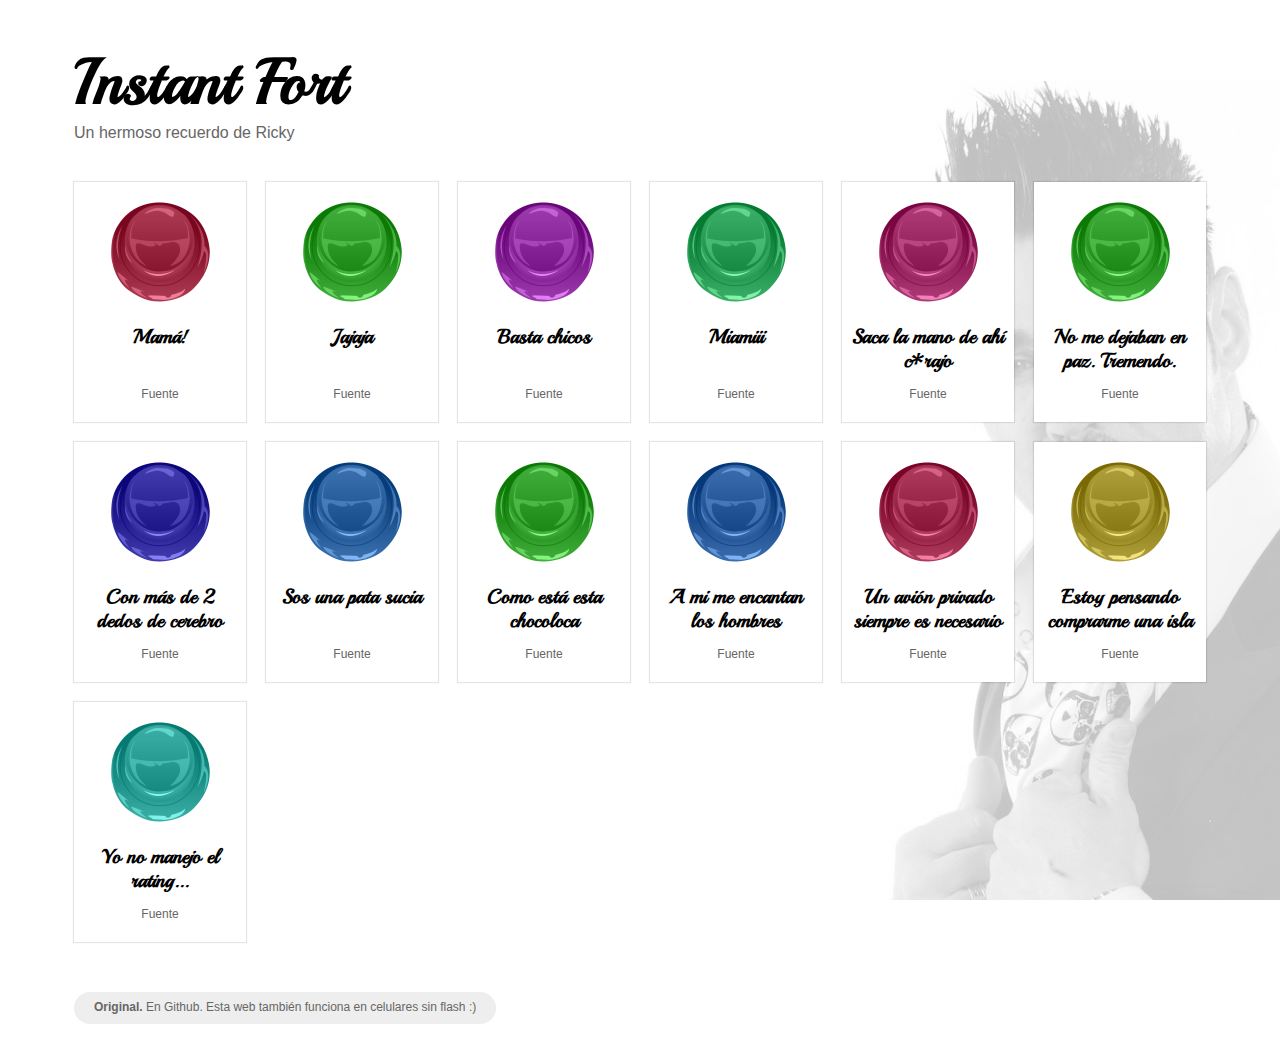
<file: index.html>
<!DOCTYPE html><html manifest="cache.appcache"><head><meta charset="UTF-8"><title>Instant Fort</title><meta name="HandheldFriendly" content="True"><meta name="apple-mobile-web-app-capable" content="yes"><meta name="viewport" content="width=device-width, initial-scale=1.0, user-scalable=no"><meta name="description" content="Famosas frases con audio de Ricardo Fort"><meta name="keywords" content="instant, fort, ricky"><link rel="shortcut icon" href="/favicon.png"><link rel="apple-touch-icon-precomposed" href="assets/images/apple-touch-icon-precomposed.png"><link rel="apple-touch-icon-precomposed" sizes="120x120" href="assets/images/apple-touch-icon-120x120.png"><link rel="stylesheet" type="text/css" href="https://fonts.googleapis.com/css?family=Playball"><link rel="stylesheet" type="text/css" href="styles/css/fort.css"></head><body><header class="header wrap"><h1>Instant Fort</h1><p>Un hermoso recuerdo de Ricky</p></header><section class="wrap"><ul class="grid-container"><li class="grid-column-2 grid-column-12-s grid-column-3-m"><div class="audio audio-1"><span class="grid-column-6-s grid-column-12"><button><span onclick="document.getElementById('audio-1').play()">Mamá!</span></button></span><span class="grid-column-6-s grid-column-12"><strong>Mamá!</strong><a href="https://www.youtube.com/watch?v=uV_Io9r5PSo" target="_blank">Fuente</a><audio id="audio-1"><source src="assets/mp3s/mama.mp3"></audio></span></div></li><li class="grid-column-2 grid-column-12-s grid-column-3-m"><div class="audio audio-2"><span class="grid-column-6-s grid-column-12"><button><span onclick="document.getElementById('audio-2').play()">Jajaja</span></button></span><span class="grid-column-6-s grid-column-12"><strong>Jajaja</strong><a href="https://www.youtube.com/watch?v=PnYyTd7rIuk" target="_blank">Fuente</a><audio id="audio-2"><source src="assets/mp3s/jajaja.mp3"></audio></span></div></li><li class="grid-column-2 grid-column-12-s grid-column-3-m"><div class="audio audio-3"><span class="grid-column-6-s grid-column-12"><button><span onclick="document.getElementById('audio-3').play()">Basta chicos</span></button></span><span class="grid-column-6-s grid-column-12"><strong>Basta chicos</strong><a href="https://www.youtube.com/watch?v=PnYyTd7rIuk" target="_blank">Fuente</a><audio id="audio-3"><source src="assets/mp3s/basta_chicos.mp3"></audio></span></div></li><li class="grid-column-2 grid-column-12-s grid-column-3-m"><div class="audio audio-4"><span class="grid-column-6-s grid-column-12"><button><span onclick="document.getElementById('audio-4').play()">Miamiii</span></button></span><span class="grid-column-6-s grid-column-12"><strong>Miamiii</strong><a href="https://www.youtube.com/watch?v=4ue2a6wN_wo" target="_blank">Fuente</a><audio id="audio-4"><source src="assets/mp3s/miami.mp3"></audio></span></div></li><li class="grid-column-2 grid-column-12-s grid-column-3-m"><div class="audio audio-5"><span class="grid-column-6-s grid-column-12"><button><span onclick="document.getElementById('audio-5').play()">Saca la mano de ahí c*rajo</span></button></span><span class="grid-column-6-s grid-column-12"><strong>Saca la mano de ahí c*rajo</strong><a href="https://www.youtube.com/watch?v=0UMVKAIEfk8" target="_blank">Fuente</a><audio id="audio-5"><source src="assets/mp3s/saca_la_mano.mp3"></audio></span></div></li><li class="grid-column-2 grid-column-12-s grid-column-3-m"><div class="audio audio-6"><span class="grid-column-6-s grid-column-12"><button><span onclick="document.getElementById('audio-6').play()">No me dejaban en paz. Tremendo.</span></button></span><span class="grid-column-6-s grid-column-12"><strong>No me dejaban en paz. Tremendo.</strong><a href="https://www.youtube.com/watch?v=bag0Z5R4rzo" target="_blank">Fuente</a><audio id="audio-6"><source src="assets/mp3s/no_me_dejaban_en_paz.mp3"></audio></span></div></li><li class="grid-column-2 grid-column-12-s grid-column-3-m"><div class="audio audio-7"><span class="grid-column-6-s grid-column-12"><button><span onclick="document.getElementById('audio-7').play()">Con más de 2 dedos de cerebro</span></button></span><span class="grid-column-6-s grid-column-12"><strong>Con más de 2 dedos de cerebro</strong><a href="https://www.youtube.com/watch?v=KMC58fU8Rv0" target="_blank">Fuente</a><audio id="audio-7"><source src="assets/mp3s/con_mas_de_dos_dedos_de_cerebro.mp3"></audio></span></div></li><li class="grid-column-2 grid-column-12-s grid-column-3-m"><div class="audio audio-8"><span class="grid-column-6-s grid-column-12"><button><span onclick="document.getElementById('audio-8').play()">Sos una pata sucia</span></button></span><span class="grid-column-6-s grid-column-12"><strong>Sos una pata sucia</strong><a href="http://musicaq.net/descargar_musica/ricardo-fort-1.html" target="_blank">Fuente</a><audio id="audio-8"><source src="assets/mp3s/sos_una_pata_sucia.mp3"></audio></span></div></li><li class="grid-column-2 grid-column-12-s grid-column-3-m"><div class="audio audio-9"><span class="grid-column-6-s grid-column-12"><button><span onclick="document.getElementById('audio-9').play()">Como está esta chocoloca</span></button></span><span class="grid-column-6-s grid-column-12"><strong>Como está esta chocoloca</strong><a href="https://www.youtube.com/watch?v=MeTXtOcy0w4" target="_blank">Fuente</a><audio id="audio-9"><source src="assets/mp3s/como_esta_esta_chocoloca.mp3"></audio></span></div></li><li class="grid-column-2 grid-column-12-s grid-column-3-m"><div class="audio audio-10"><span class="grid-column-6-s grid-column-12"><button><span onclick="document.getElementById('audio-10').play()">A mi me encantan los hombres</span></button></span><span class="grid-column-6-s grid-column-12"><strong>A mi me encantan los hombres</strong><a href="https://www.youtube.com/watch?v=k59L1wX6inY" target="_blank">Fuente</a><audio id="audio-10"><source src="assets/mp3s/me_encantan_los_hombres.mp3"></audio></span></div></li><li class="grid-column-2 grid-column-12-s grid-column-3-m"><div class="audio audio-11"><span class="grid-column-6-s grid-column-12"><button><span onclick="document.getElementById('audio-11').play()">Un avión privado siempre es necesario</span></button></span><span class="grid-column-6-s grid-column-12"><strong>Un avión privado siempre es necesario</strong><a href="https://www.youtube.com/watch?v=3koxFFpXiBM" target="_blank">Fuente</a><audio id="audio-11"><source src="assets/mp3s/avion_privado.mp3"></audio></span></div></li><li class="grid-column-2 grid-column-12-s grid-column-3-m"><div class="audio audio-12"><span class="grid-column-6-s grid-column-12"><button><span onclick="document.getElementById('audio-12').play()">Estoy pensando comprarme una isla</span></button></span><span class="grid-column-6-s grid-column-12"><strong>Estoy pensando comprarme una isla</strong><a href="https://www.youtube.com/watch?v=3koxFFpXiBM" target="_blank">Fuente</a><audio id="audio-12"><source src="assets/mp3s/comprar_isla.mp3"></audio></span></div></li><li class="grid-column-2 grid-column-12-s grid-column-3-m"><div class="audio audio-13"><span class="grid-column-6-s grid-column-12"><button><span onclick="document.getElementById('audio-13').play()">Yo no manejo el rating...</span></button></span><span class="grid-column-6-s grid-column-12"><strong>Yo no manejo el rating...</strong><a href="https://www.youtube.com/watch?v=9DLBgokaIe0&amp;feature=youtu.be&amp;t=26s" target="_blank">Fuente</a><audio id="audio-13"><source src="assets/mp3s/rating.mp3"></audio></span></div></li></ul></section><footer class="footer wrap"><p><a href="http://orig10.deviantart.net/472c/f/2015/288/3/c/botonera_fort_final_by_ovisti-d9d8mtd.swf" target="_blank"><strong>Original. </strong></a><a href="https://github.com/ignacioricci/instant-fort" target="_blank">En Github. </a>Esta web también funciona en celulares sin flash :)</p></footer></body></html>
</file>
<file: styles/css/fort.css>
html,body,div,span,applet,object,iframe,h1,h2,h4,h4,h5,h6,p,blockquote,pre,a,abbr,acronym,address,big,cite,code,del,dfn,em,font,img,ins,kbd,q,s,samp,small,strike,strong,sub,sup,tt,var,b,u,i,center,dl,dt,dd,ol,ul,li,fieldset,form,label,legend,table,caption,tbody,tfoot,thead,tr,th,td,hr,button,header,footer{margin:0;padding:0;border:0;outline:0;font-size:100%;vertical-align:baseline;background:transparent;box-sizing:border-box}ol,ul{list-style:none}h1,h2,h4,h4,h5,h6,li{line-height:100%}blockquote,q{quotes:none}table{border-collapse:collapse;border-spacing:0}input,textarea,button{font-family:inherit;font-size:1em}textarea{overflow:auto}.grid-container:after{visibility:hidden;display:block;content:" ";clear:both;height:0}[class*="grid-column"]{float:left;-webkit-box-sizing:border-box;-moz-box-sizing:border-box;box-sizing:border-box;padding:0 10px}.grid-column-1{width:8.33333333%}.grid-column-2{width:16.66666667%}.grid-column-3{width:25%}.grid-column-4{width:33.33333333%}.grid-column-5{width:41.66666667%}.grid-column-6{width:50%}.grid-column-7{width:58.33333333%}.grid-column-8{width:66.66666667%}.grid-column-9{width:75%}.grid-column-10{width:83.33333333%}.grid-column-11{width:91.66666667%}.grid-column-12{width:100%}.visible-s,.visible-m{display:none}@media only screen and (max-width: 520px){.grid-column-1-s{width:8.33333333%}.grid-column-2-s{width:16.66666667%}.grid-column-3-s{width:25%}.grid-column-4-s{width:33.33333333%}.grid-column-5-s{width:41.66666667%}.grid-column-6-s{width:50%}.grid-column-7-s{width:58.33333333%}.grid-column-8-s{width:66.66666667%}.grid-column-9-s{width:75%}.grid-column-10-s{width:83.33333333%}.grid-column-11-s{width:91.66666667%}.grid-column-12-s{width:100%}.visible-s{display:block}}@media only screen and (min-width: 521px) and (max-width: 1000px){.grid-column-1-m{width:8.33333333%}.grid-column-2-m{width:16.66666667%}.grid-column-3-m{width:25%}.grid-column-4-m{width:33.33333333%}.grid-column-5-m{width:41.66666667%}.grid-column-6-m{width:50%}.grid-column-7-m{width:58.33333333%}.grid-column-8-m{width:66.66666667%}.grid-column-9-m{width:75%}.grid-column-10-m{width:83.33333333%}.grid-column-11-m{width:91.66666667%}.grid-column-12-m{width:100%}.visible-m{display:block}}body{background:#FFF url(../../assets/images/ricky.jpg) no-repeat 100% 100% fixed;font:100% Arial, Helvetica, sans-serif}h1,.audio strong{font-family:'Playball', Arial, Helvetica, sans-serif}.wrap{width:90%;max-width:1200px;margin:0 auto}.header{padding:50px 0 0 10px}.header h1{font-size:4em;padding-bottom:10px}.header p{color:#666}ul{padding:40px 0 30px}a{text-decoration:none;font-size:0.75em;color:#666}a:hover{color:#000;text-decoration:underline}.audio{text-align:center;overflow:hidden;padding:20px 0;margin-bottom:20px;background:#FFF;transition:all 0.3s;box-shadow:0 0 1px 1px rgba(0,0,0,0.1)}.audio:hover{box-shadow:0 0 1px 1px rgba(0,0,0,0.3)}.audio button{display:inline-block;position:relative;cursor:pointer;margin:0 auto;width:100px;height:100px;background-image:url(../../assets/images/button.png);background-repeat:no-repeat;background-size:100px 100px}.audio button span{opacity:0;width:86px;height:82px;background:rgba(0,0,0,0.3);border-radius:82px;text-indent:-9999em;font-size:0;position:absolute;left:7px;top:3px;z-index:1}.audio button:active{position:relative;top:2px}.audio button:active span{opacity:1}.audio strong{display:block;font-size:1.25em;line-height:120%;min-height:80px;padding:20px 0 12px}.audio-50 button{background-color:#0d78f2}.audio-49 button{background-color:#0dd0f2}.audio-48 button{background-color:#f27f0d}.audio-47 button{background-color:#11f20d}.audio-46 button{background-color:#f20d4e}.audio-45 button{background-color:#0df218}.audio-44 button{background-color:#f20d80}.audio-43 button{background-color:#e7f20d}.audio-42 button{background-color:#f21c0d}.audio-41 button{background-color:#1c0df2}.audio-40 button{background-color:#f23e0d}.audio-39 button{background-color:#0d87f2}.audio-38 button{background-color:#0df283}.audio-37 button{background-color:#f2c40d}.audio-36 button{background-color:#f20deb}.audio-35 button{background-color:#f2960d}.audio-34 button{background-color:#f20d46}.audio-33 button{background-color:#80f20d}.audio-32 button{background-color:#f20d28}.audio-31 button{background-color:#0df2b5}.audio-30 button{background-color:#0dadf2}.audio-29 button{background-color:#0d6cf2}.audio-28 button{background-color:#0df2e3}.audio-27 button{background-color:#0d5df2}.audio-26 button{background-color:#0df255}.audio-25 button{background-color:#f20df2}.audio-24 button{background-color:#f26c0d}.audio-23 button{background-color:#0df269}.audio-22 button{background-color:#0df26c}.audio-21 button{background-color:#0d20f2}.audio-20 button{background-color:#3b0df2}.audio-19 button{background-color:#f20d14}.audio-18 button{background-color:#f2690d}.audio-17 button{background-color:#f20d80}.audio-16 button{background-color:#0dc8f2}.audio-15 button{background-color:#0df218}.audio-14 button{background-color:#0d28f2}.audio-13 button{background-color:#0df2e3}.audio-12 button{background-color:#f2d40d}.audio-11 button{background-color:#f20d52}.audio-10 button{background-color:#0d70f2}.audio-9 button{background-color:#18f20d}.audio-8 button{background-color:#0d78f2}.audio-7 button{background-color:#180df2}.audio-6 button{background-color:#18f20d}.audio-5 button{background-color:#f20d80}.audio-4 button{background-color:#0df265}.audio-3 button{background-color:#d00df2}.audio-2 button{background-color:#18f20d}.audio-1 button{background-color:#f20d3e}.footer p{color:#666;line-height:130%;font-size:0.75em;display:inline-block;background:#EEE;padding:8px 20px;border-radius:30px;margin:0 0 40px 10px}.footer a{font-size:1em}@media only screen and (max-width: 520px){body{background-image:none}.audio strong{min-height:0}.footer p{text-align:center}}
</file>
